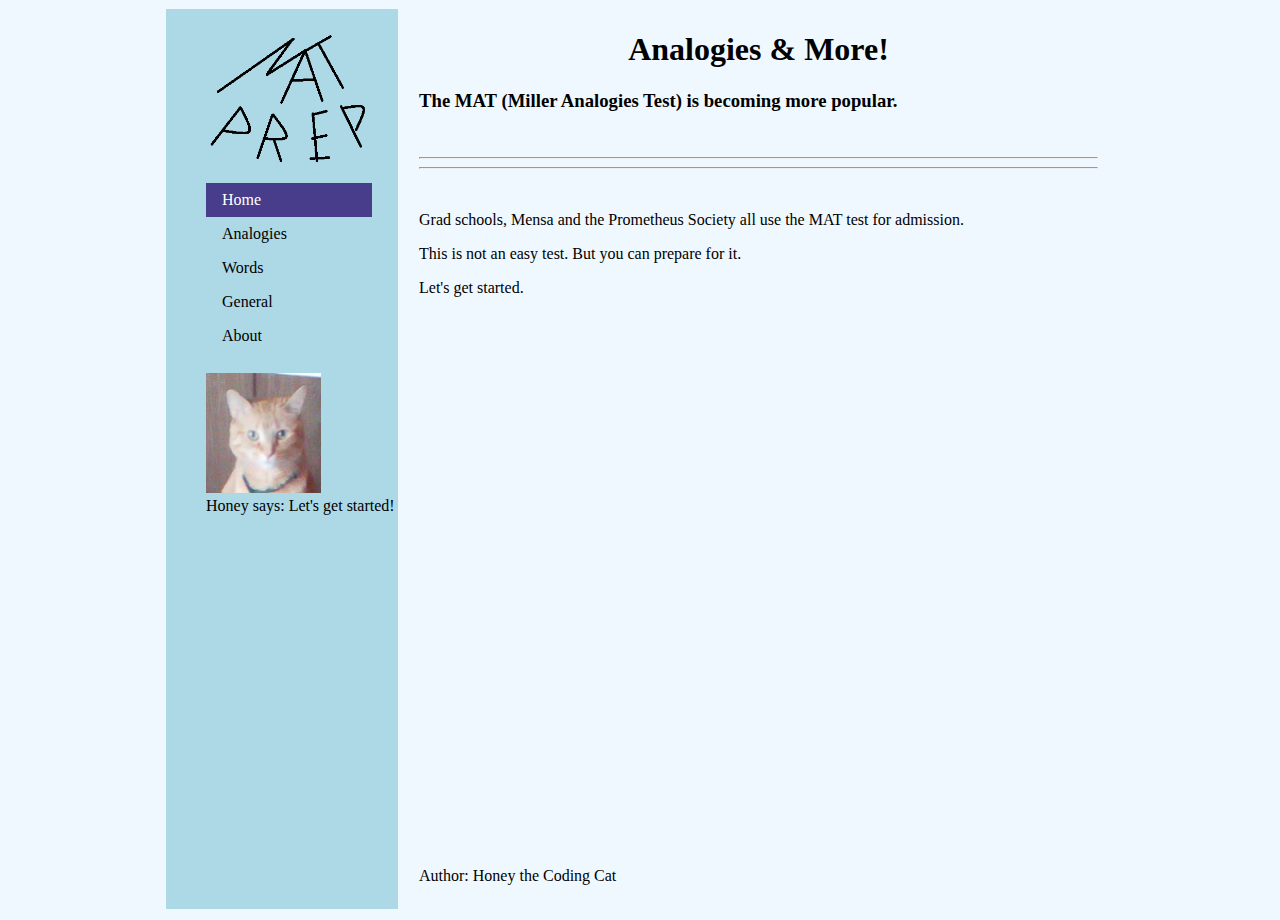
<file: index.html>
<!DOCTYPE html>
<html>
<head>

   <link rel='stylesheet' type='text/css' href='css\MATcss.css'> 
	<title>MAT Prep</title>
</head>

<body style="background-color: aliceblue">
<div class="main">

<ul>
<img src = "images\LogoNavIndex.png" height=150px; />
  <li><a class="active" href="index.html">Home</a></li>
  <li><a href="analogies.html">Analogies</a></li>
  <li><a href="words.html">Words</a></li>
  <li><a href="general.html">General</a></li>
  <li><a href="about.html">About</a></li>
 <img src = "images\Honey.jpg" alt = "Very cute orange cat in a green collar" height="120px"/>
 <figcaption>Honey says: Let's get started!</figcaption>
</ul>

<div id = "page-container">
 
  <center><h1>Analogies & More!</h1></center>
  <h3>The MAT (Miller Analogies Test) is becoming more popular.</h3>
  <br>
	<hr>
  <hr>
  <br>
  <p>Grad schools, Mensa and the Prometheus Society all use the MAT test for admission.</p>
  <p>This is not an easy test. But you can prepare for it.</p>
  <p>Let's get started.</p>
 
 <footer>
  <p>Author: Honey the Coding Cat</p>
</footer> 
</div>
</div> 


</body>
</html>
</file>
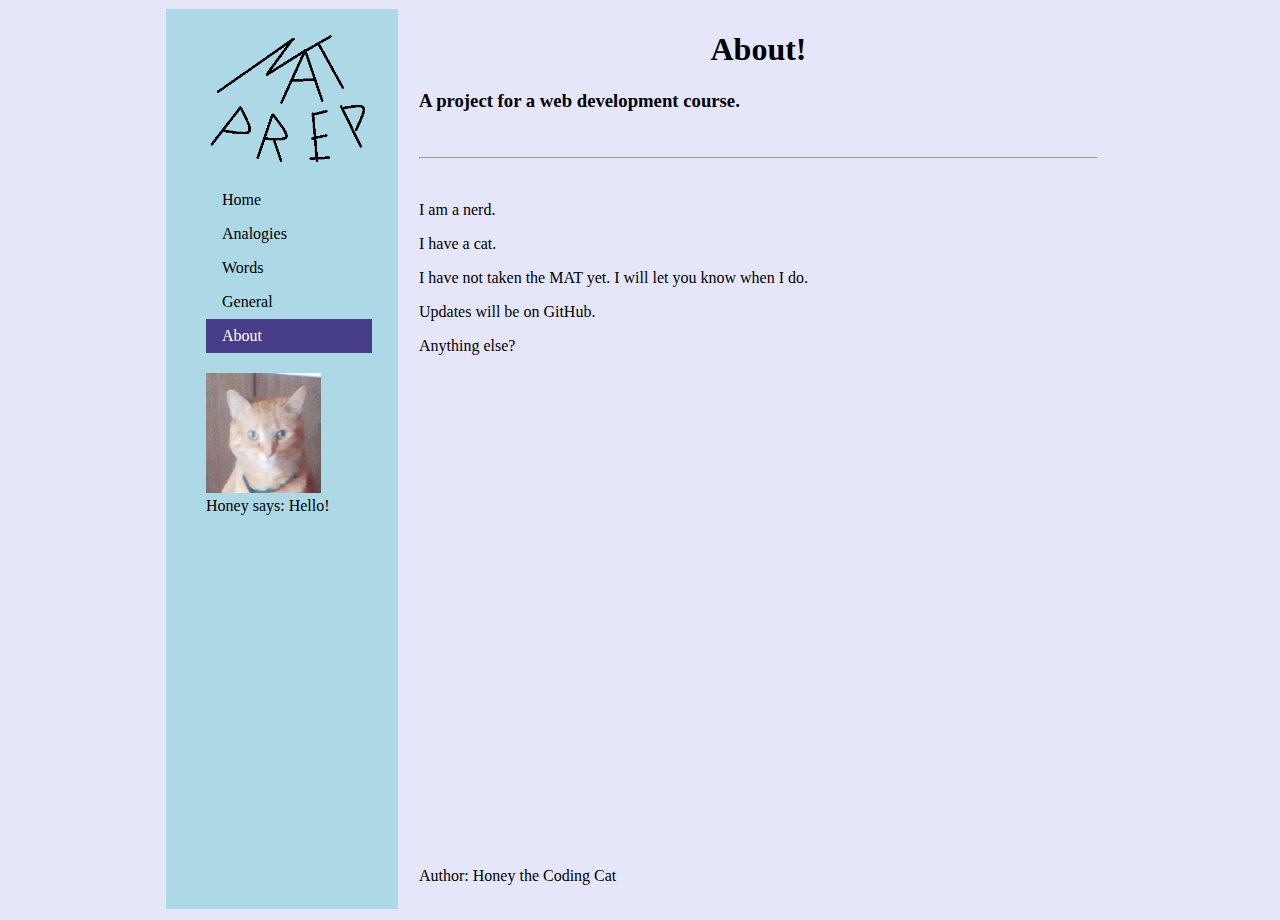
<file: about.html>
<!DOCTYPE html>
<html>
<head>

   <link rel='stylesheet' type='text/css' href='css\MATcss.css'> 
	<title>About MAT Prep</title>
</head>

<body style="background-color: lavender">
<div class="main">

<ul>
<img src = "images\LogoNavIndex.png" height=150px; />
  <li><a href="index.html">Home</a></li>
  <li><a href="analogies.html">Analogies</a></li>
  <li><a href="words.html">Words</a></li>
  <li><a href="general.html">General</a></li>
  <li><a class = "active" href="about.html">About</a></li>
 <img src = "images\Honey.jpg" alt = "Very cute orange cat in a green collar" height="120px"/>
 <figcaption>Honey says: Hello!</figcaption>
</ul>

<div id="page-container">
 
  <center><h1>About!</h1></center>
  <h3>A project for a web development course.</h3>
  <br>
  <hr>
  <br>
  <p>I am a nerd.</p>
  <p>I have a cat.</p>
  <p>I have not taken the MAT yet. I will let you know when I do.</p>
  <p>Updates will be on GitHub.</p>
  <p>Anything else?</p>
<footer>
  <p>Author: Honey the Coding Cat</p>
</footer> 
</div>
</div> 


</body>
</html>
</file>
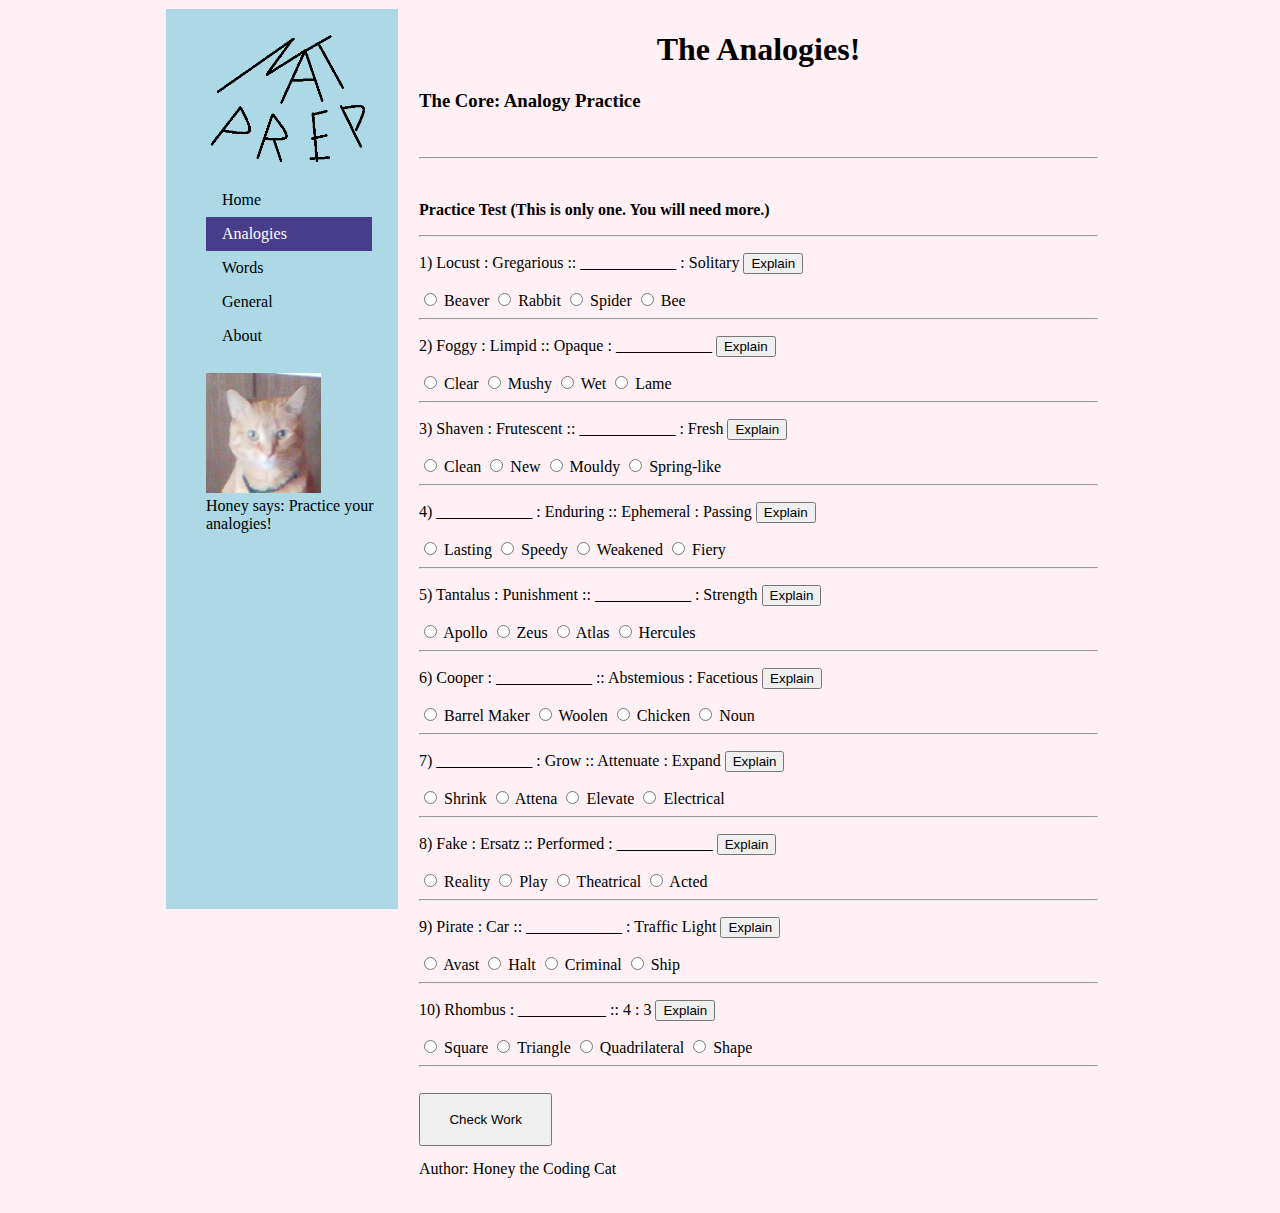
<file: analogies.html>
<!DOCTYPE html>
<html>
<head>

   <link rel='stylesheet' type='text/css' href='css\MATcss.css'> 
	<script src="java\MATJava.js"></script>
	<title>Analogies for MAT Prep</title>
</head>

<body style="background-color: lavenderblush">
<div class="main">

<ul>
<img src = "images\LogoNavIndex.png" height=150px; />
  <li><a href="index.html">Home</a></li>
  <li><a class = "active" href="analogies.html">Analogies</a></li>
  <li><a href="words.html">Words</a></li>
  <li><a href="general.html">General</a></li>
  <li><a href="about.html">About</a></li>
 <img src = "images\Honey.jpg" alt = "Very cute orange cat in a green collar" height="120px"/>
 <figcaption>Honey says: Practice your analogies!</figcaption>
</ul>

<div id="page-container" class="contentWrap2">
 
  <center><h1>The Analogies!</h1></center>
  <h3>The Core: Analogy Practice</h3>
  <br>
  <hr>
  <br>
  <p><b>Practice Test (This is only one. You will need more.)</b></p>
<hr>
  <p>1) Locust : Gregarious :: ____________ : Solitary <button onClick = "Ex1()">Explain</button></p>
   <input type="radio" id="Beaver" name="a1" value="Beaver">
		<label for="Beaver">Beaver</label>
	<input type="radio" id="Rabbit" name="a1" value="Rabbit">
		<label for="Rabbit">Rabbit</label>
	<input type="radio" id="Spider" name="a1" value="Spider">
		<label for="Spider">Spider</label> 
	<input type="radio" id="Bee" name="a1" value="Bee">
		<label for="Bee">Bee</label> 
<hr>
	<p>2)	Foggy : Limpid :: Opaque : ____________ <button onClick = "Ex2()">Explain</button></p>
	<input type="radio" id="Clear" name="a2" value="Clear">
		<label for="Clear">Clear</label>
	<input type="radio" id="Mushy" name="a2" value="Mushy">
		<label for="Mushy">Mushy</label>
	<input type="radio" id="Wet" name="a2" value="Wet">
		<label for="Wet">Wet</label>
	<input type="radio" id="Lame" name="a2" value="Lame">
		<label for="Lame">Lame</label>
<hr>
	<p>3)	Shaven : Frutescent :: ____________ : Fresh <button onClick = "Ex3()">Explain</button> </p>
	<input type="radio" id="Clean" name="a3" value="Clean">
		<label for="Clear">Clean</label>
	<input type="radio" id="new" name="a3" value="New">
		<label for="New">New</label>
	<input type="radio" id="Mouldy" name="a3" value="Mouldy">
		<label for="Mouldy">Mouldy</label>
	<input type="radio" id="Spring-like" name="a3" value="Spring-like">
		<label for="Spring-like">Spring-like</label>
<hr>
	<p>4)	 ____________ : Enduring :: Ephemeral : Passing <button onClick = "Ex4()">Explain</button></p>
	<input type="radio" id="Lasting" name="a4" value="Lasting">
		<label for="Lasting">Lasting</label>
	<input type="radio" id="Speedy" name="a4" value="Speedy">
		<label for="Speedy">Speedy</label>
	<input type="radio" id="Weakened" name="a4" value="Weakened">
		<label for="Weakened">Weakened</label>
	<input type="radio" id="Fiery" name="a4" value="Fiery">
		<label for="Fiery">Fiery</label>

<hr>
	<p>5)	 Tantalus : Punishment :: ____________ : Strength <button onClick = "Ex5()">Explain</button></p>
	<input type="radio" id="Apollo" name="a5" value="Apollo">
		<label for="Apollo">Apollo</label>
	<input type="radio" id="Zeus" name="a5" value="Zeus">
		<label for="Zeus">Zeus</label>
	<input type="radio" id="Atlas" name="a5" value="Atlas">
		<label for="Atlas">Atlas</label>
	<input type="radio" id="Hercules" name="a5" value="Hercules">
		<label for="Hercules">Hercules</label>

<hr>
	<p>6)	 Cooper : ____________ :: Abstemious : Facetious <button onClick = "Ex6()">Explain</button></p>
	<input type="radio" id="Barrel-Maker" name="a6" value="Barrel-Maker">
		<label for="Barrel-Maker">Barrel Maker</label>
	<input type="radio" id="Woolen" name="a6" value="Woolen">
		<label for="Woolen">Woolen</label>
	<input type="radio" id="Chicken" name="a6" value="Chicken">
		<label for="Chicken">Chicken</label>
	<input type="radio" id="Noun" name="a6" value="Noun">
		<label for="Noun">Noun</label>

<hr>
	<p>7)	 ____________ : Grow :: Attenuate : Expand <button onClick = "Ex7()">Explain</button></p>
	<input type="radio" id="Shrink" name="a7" value="Shrink">
		<label for="Shrink">Shrink</label>
	<input type="radio" id="Attena" name="a7" value="Attena">
		<label for="Attena">Attena</label>
	<input type="radio" id="Elevate" name="a7" value="Elevate">
		<label for="Elevate">Elevate</label>
	<input type="radio" id="Electrical" name="a7" value="Electrical">
		<label for="Electrical">Electrical</label>

<hr>
	<p>8)	 Fake : Ersatz :: Performed : ____________ <button onClick = "Ex8()">Explain</button></p>
	<input type="radio" id="Reality" name="a8" value="Reality">
		<label for="Reality">Reality</label>
	<input type="radio" id="Play" name="a8" value="Play">
		<label for="Play">Play</label>
	<input type="radio" id="Theatrical" name="a8" value="Theatrical">
		<label for="Theatrical">Theatrical</label>
	<input type="radio" id="Acted" name="a8" value="Acted">
		<label for="Acted">Acted</label>

<hr>
	<p>9)	 Pirate : Car :: ____________ : Traffic Light <button onClick = "Ex9()">Explain</button></p>
	<input type="radio" id="Avast" name="a9" value="Avast">
		<label for="Avast">Avast</label>
	<input type="radio" id="Halt" name="a9" value="Halt">
		<label for="Halt">Halt</label>
	<input type="radio" id="Criminal" name="a9" value="Criminal">
		<label for="Criminal">Criminal</label>
	<input type="radio" id="Ship" name="a9" value="Ship">
		<label for="Ship">Ship</label>

<hr>
	<p>10)	Rhombus : ___________ :: 4 : 3 <button onClick = "Ex10()">Explain</button></p>
	<input type="radio" id="Square" name="a10" value="Square">
		<label for="Square">Square</label>
	<input type="radio" id="Triangle" name="a10" value="Triangle">
		<label for="Triangle">Triangle</label>
	<input type="radio" id="Quadrilateral" name="a10" value="Quadrilateral">
		<label for="Quadrilateral">Quadrilateral</label>
	<input type="radio" id="Shape" name="a10" value="Shape">
		<label for="Shape">Shape</label>
		
	<br><hr><br>
 <button onclick="checkWorkA()" class="submit">Check Work</button> 
<br><br>

<footer >
  <p>Author: Honey the Coding Cat</p>
</footer> 
</div>
</div> 


</body>
</html>
</file>
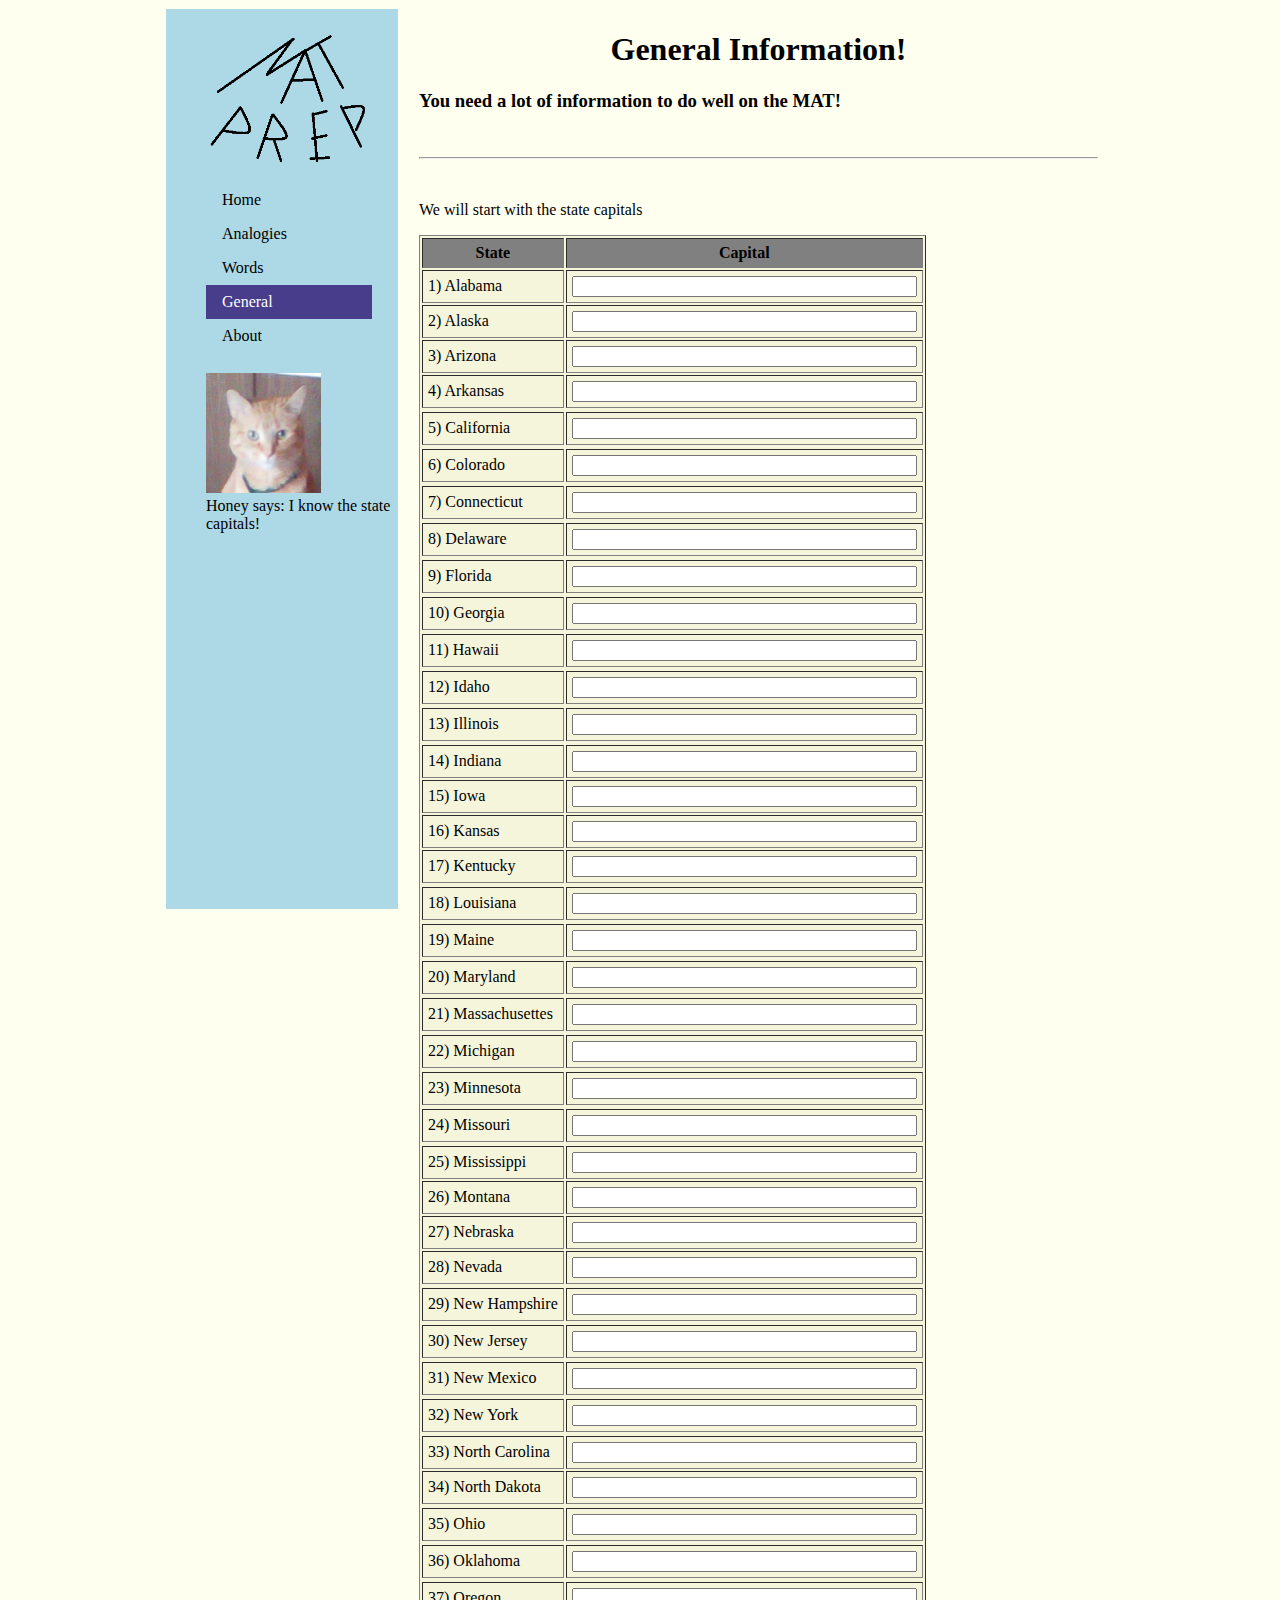
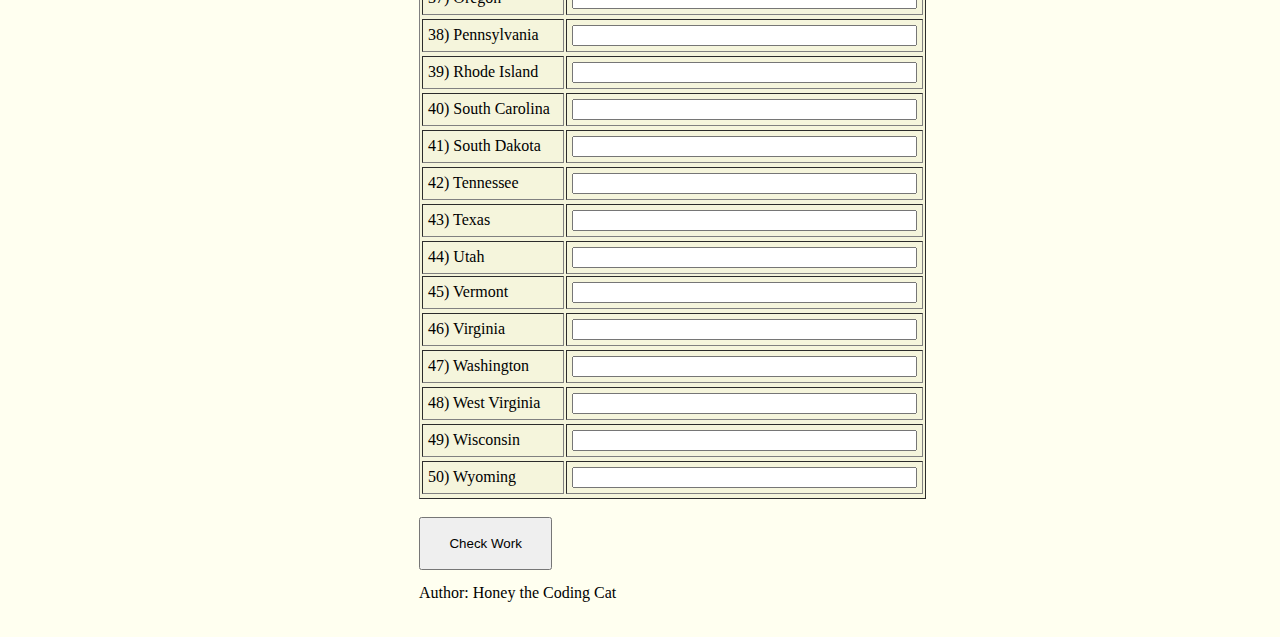
<file: general.html>
<!DOCTYPE html>
<html>
<head>

   <link rel='stylesheet' type='text/css' href='css\MATcss.css'> 
	<script src="java\MATJava.js"></script>
	<title>General Info MAT Prep</title>
</head>

<body style="background-color: ivory">
<div class="main">

<ul>
<img src = "images\LogoNavIndex.png" height=150px; />
  <li><a href="index.html">Home</a></li>
  <li><a href="analogies.html">Analogies</a></li>
  <li><a href="words.html">Words</a></li>
  <li><a class = "active" href="general.html">General</a></li>
  <li><a href="about.html">About</a></li>
 <img src = "images\Honey.jpg" alt = "Very cute orange cat in a green collar" height="120px"/>
 <figcaption>Honey says: I know the state capitals!</figcaption>
</ul>

<div id= "page-container" class="contentWrap2">
 
  <center><h1>General Information!</h1></center>
  <h3>You need a lot of information to do well on the MAT!</h3>
  <br>
  <hr>
  <br>
  <p>We will start with the state capitals</p>
  <table border="1" cellpadding="5" bgcolor = "beige">
		<tr bgcolor="grey"><th>State</th><th>Capital</th></tr>
		<tr><td>1) Alabama</td><td><input type = "text" size="40" id="a1"></td></tr>
		<tr><td>2) Alaska</td><td><input type = "text" size="40" id="a2"></td></tr>
		<tr><td>3) Arizona</td><td><input type = "text" size="40" id="a3"></td></tr>
		<tr><td>4) Arkansas</td><td><input type = "text" size="40" id="a4"></td><tr>
		<tr><td>5) California</td><td><input type = "text" size="40" id="a5"></td><tr>
		<tr><td>6) Colorado</td><td><input type = "text" size="40" id="a6"></td><tr>
		<tr><td>7) Connecticut</td><td><input type = "text" size="40" id="a7"></td><tr>
		<tr><td>8) Delaware</td><td><input type = "text" size="40" id="a8"></td><tr>
		<tr><td>9) Florida</td><td><input type = "text" size="40" id="a9"></td><tr>
		<tr><td>10) Georgia</td><td><input type = "text" size="40" id="a10"></td><tr>
		<tr><td>11) Hawaii</td><td><input type = "text" size="40" id="a11"></td><tr>
		<tr><td>12) Idaho</td><td><input type = "text" size="40" id="a12"></td><tr>
		<tr><td>13) Illinois</td><td><input type = "text" size="40" id="a13"></td><tr>
		<tr><td>14) Indiana</td><td><input type = "text" size="40" id="a14"></td></tr>
		<tr><td>15) Iowa</td><td><input type = "text" size="40" id="a15"></td></tr>
		<tr><td>16) Kansas</td><td><input type = "text" size="40" id="a16"></td></tr>
		<tr><td>17) Kentucky</td><td><input type = "text" size="40" id="a17"></td><tr>
		<tr><td>18) Louisiana</td><td><input type = "text" size="40" id="a18"></td><tr>
		<tr><td>19) Maine</td><td><input type = "text" size="40" id="a19"></td><tr>
		<tr><td>20) Maryland</td><td><input type = "text" size="40" id="a20"></td><tr>
		<tr><td>21) Massachusettes</td><td><input type = "text" size="40" id="a21"></td><tr>
		<tr><td>22) Michigan</td><td><input type = "text" size="40" id="a22"></td><tr>
		<tr><td>23) Minnesota</td><td><input type = "text" size="40" id="a23"></td><tr>
		<tr><td>24) Missouri</td><td><input type = "text" size="40" id="a24"></td><tr>
		<tr><td>25) Mississippi</td><td><input type = "text" size="40" id="a25"></td></tr>
		<tr><td>26) Montana</td><td><input type = "text" size="40" id="a26"></td></tr>
		<tr><td>27) Nebraska</td><td><input type = "text" size="40" id="a27"></td></tr>
		<tr><td>28) Nevada</td><td><input type = "text" size="40" id="a28"></td><tr>
		<tr><td>29) New Hampshire</td><td><input type = "text" size="40" id="a29"></td><tr>
		<tr><td>30) New Jersey</td><td><input type = "text" size="40" id="a30"></td><tr>
		<tr><td>31) New Mexico</td><td><input type = "text" size="40" id="a31"></td><tr>
		<tr><td>32) New York</td><td><input type = "text" size="40" id="a32"></td><tr>
		<tr><td>33) North Carolina</td><td><input type = "text" size="40" id="a33"></td></tr>
		<tr><td>34) North Dakota</td><td><input type = "text" size="40" id="a34"></td><tr>
		<tr><td>35) Ohio</td><td><input type = "text" size="40" id="a35"></td><tr>
		<tr><td>36) Oklahoma</td><td><input type = "text" size="40" id="a36"></td><tr>
		<tr><td>37) Oregon</td><td><input type = "text" size="40" id="a37"></td><tr>
		<tr><td>38) Pennsylvania</td><td><input type = "text" size="40" id="a38"></td><tr>
		<tr><td>39) Rhode Island</td><td><input type = "text" size="40" id="a39"></td><tr>
		<tr><td>40) South Carolina</td><td><input type = "text" size="40" id="a40"></td><tr>
		<tr><td>41) South Dakota</td><td><input type = "text" size="40" id="a41"></td><tr>
		<tr><td>42) Tennessee</td><td><input type = "text" size="40" id="a42"></td><tr>
		<tr><td>43) Texas</td><td><input type = "text" size="40" id="a43"></td><tr>
		<tr><td>44) Utah</td><td><input type = "text" size="40" id="a44"></td></tr>
		<tr><td>45) Vermont</td><td><input type = "text" size="40" id="a45"></td><tr>
		<tr><td>46) Virginia</td><td><input type = "text" size="40" id="a46"></td><tr>
		<tr><td>47) Washington</td><td><input type = "text" size="40" id="a47"></td><tr>
		<tr><td>48) West Virginia</td><td><input type = "text" size="40" id="a48"></td><tr>
		<tr><td>49) Wisconsin</td><td><input type = "text" size="40" id="a49"></td><tr>
		<tr><td>50) Wyoming</td><td><input type = "text" size="40" id="a50"></td><tr>
	</table>	
	<br>
 <button onclick="checkWorkB()" class="submit">Check Work</button> 
 <br><br>

<footer>
  <p>Author: Honey the Coding Cat</p>
</footer> 
</div>
</div> 


</body>
</html>
</file>
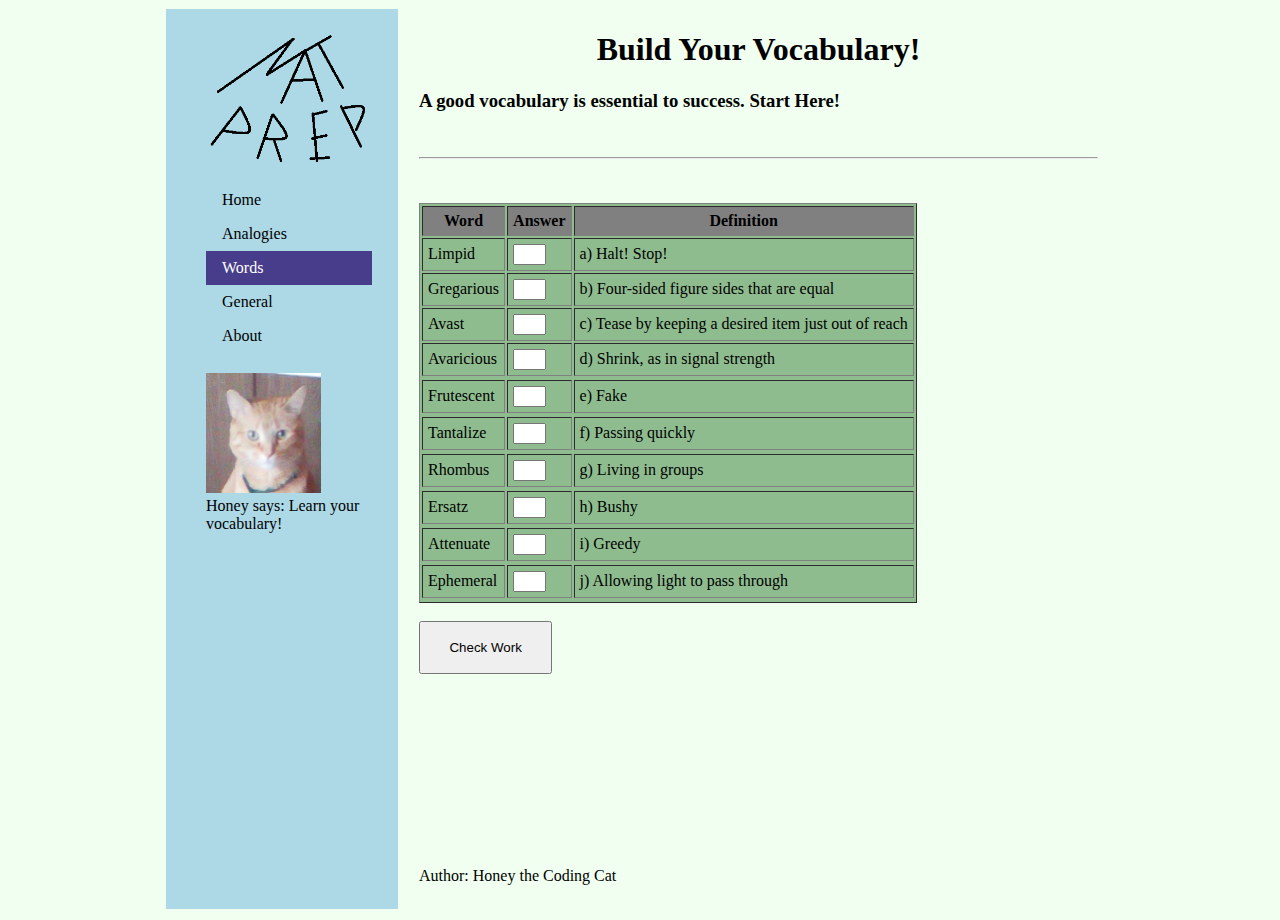
<file: words.html>
<!DOCTYPE html>
<html>
<head>

   <link rel='stylesheet' type='text/css' href='css\MATcss.css'> 
	<title>MAT Prep Words</title>
	<script src="java\MATJava.js"></script>
</head>

<body style="background-color: honeydew;">
<div class="main">

<ul>
<img src = "images\LogoNavIndex.png" height=150px; />
  <li><a href="index.html">Home</a></li>
  <li><a href="analogies.html">Analogies</a></li>
  <li><a class = "active" href="words.html">Words</a></li>
  <li><a href="general.html">General</a></li>
  <li><a href="about.html">About</a></li>
 <img src = "images\Honey.jpg" height="120px" alt="Very cute orange cat in a green collar" caption="Required image"/>
 <figcaption>Honey says: Learn your vocabulary!</figcaption>
</ul>

<div id="page-container">
 
  <center><h1>Build Your Vocabulary!</h1></center>
  <h3>A good vocabulary is essential to success. Start Here!</h3>
  <br>
  <hr>
  <br><br>
	<table border="1" cellpadding="5" bgcolor = "darkSeaGreen">
		<tr bgcolor="grey"><th>Word</th><th>Answer</th><th>Definition</td></tr>
		<tr><td>Limpid</td><td><input type = "text" size="1" id="a1"></td><td>a) Halt! Stop!</td></tr>
		<tr><td>Gregarious</td><td><input type = "text" size="1" id="a2"></td><td>b) Four-sided figure sides that are equal</td></tr>
		<tr><td>Avast</td><td><input type = "text" size="1" id="a3"></td><td>c) Tease by keeping a desired item just out of reach</td></tr>
		<tr><td>Avaricious</td><td><input type = "text" size="1" id="a4"></td><td>d) Shrink, as in signal strength</td><tr>
		<tr><td>Frutescent</td><td><input type = "text" size="1" id="a5"></td><td>e) Fake</td><tr>
		<tr><td>Tantalize</td><td><input type = "text" size="1" id="a6"></td><td>f) Passing quickly</td><tr>
		<tr><td>Rhombus</td><td><input type = "text" size="1" id="a7"></td><td>g) Living in groups</td><tr>
		<tr><td>Ersatz</td><td><input type = "text" size="1" id="a8"></td><td>h) Bushy</td><tr>
		<tr><td>Attenuate</td><td><input type = "text" size="1" id="a9"></td><td>i) Greedy</td><tr>
		<tr><td>Ephemeral</td><td><input type = "text" size="1" id="a10"></td><td>j) Allowing light to pass through</td><tr>
	
	</table>	
<br>
	<button type = "button" name="submit" class="submit" onclick = "checkWork();">Check Work</button>
<footer>
  <p>Author: Honey the Coding Cat</p>
</footer> 
</div>
</div> 


</body>
</html>
</file>
